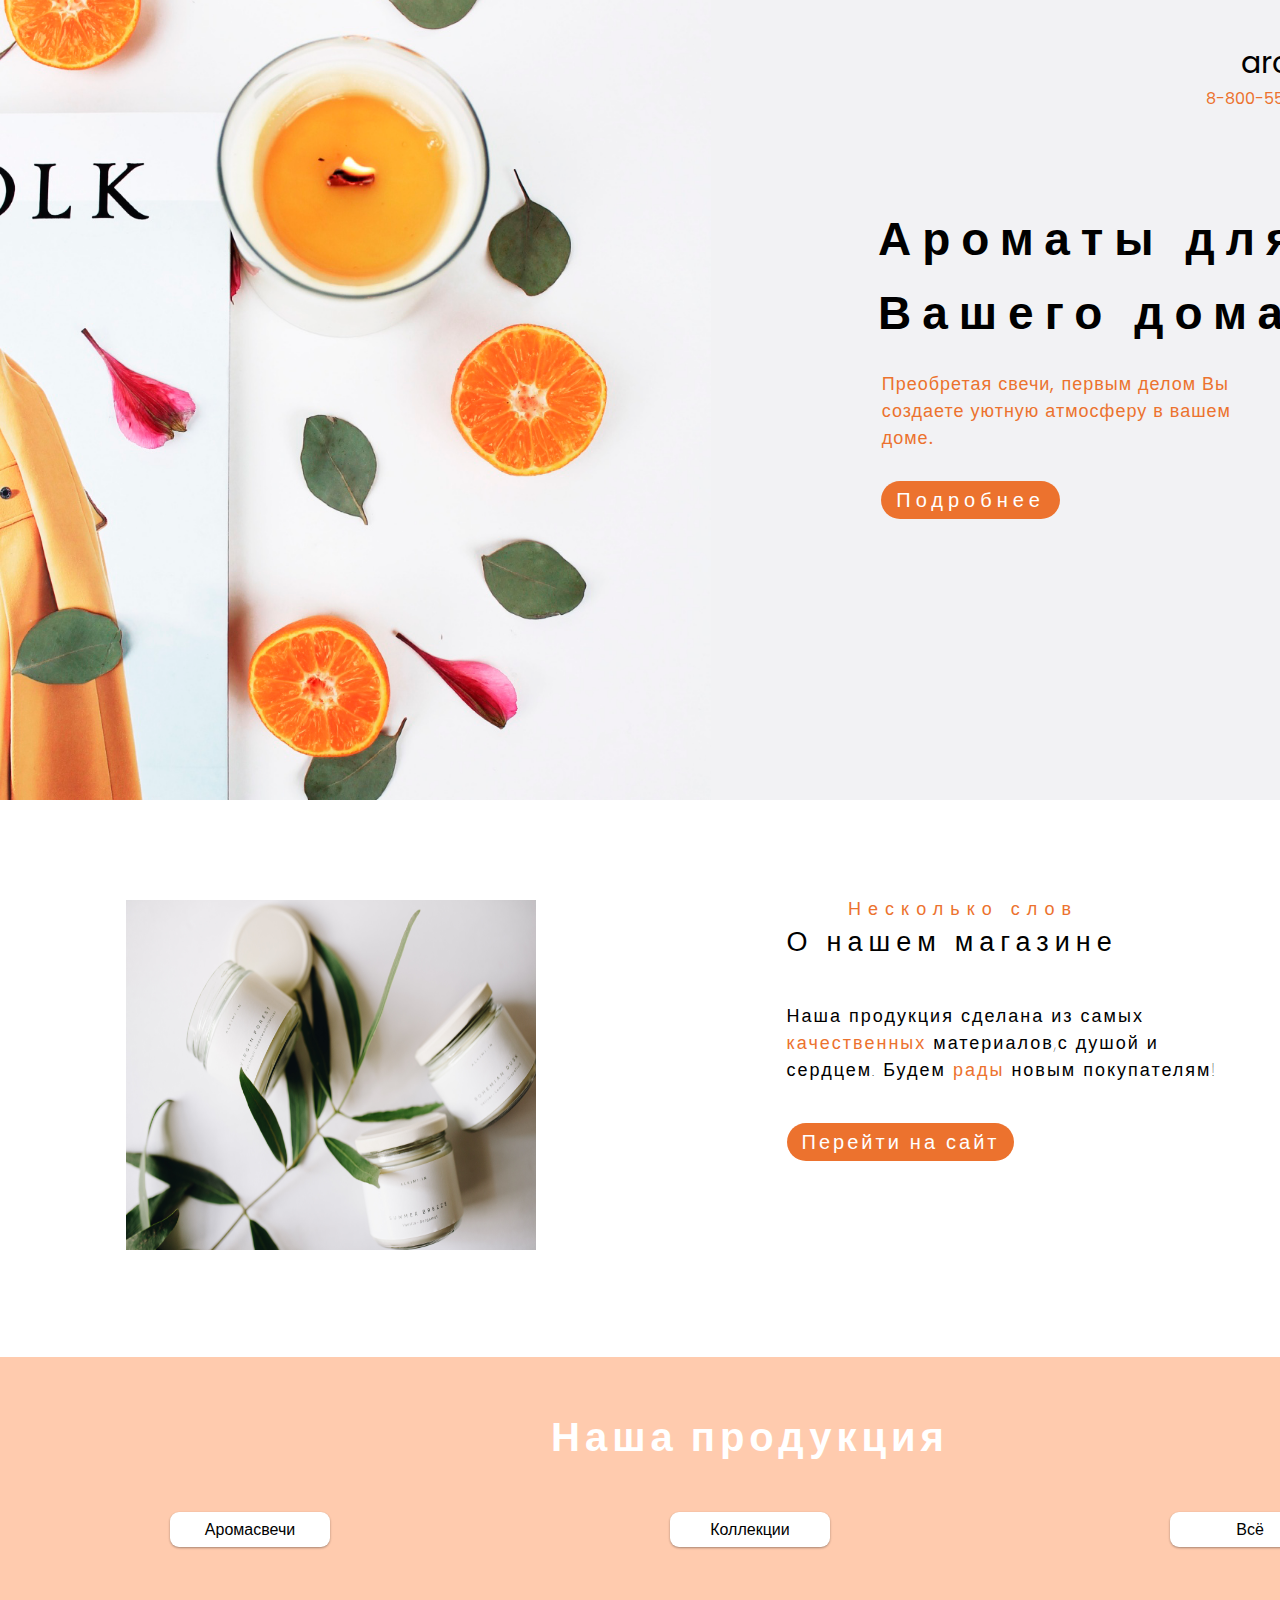
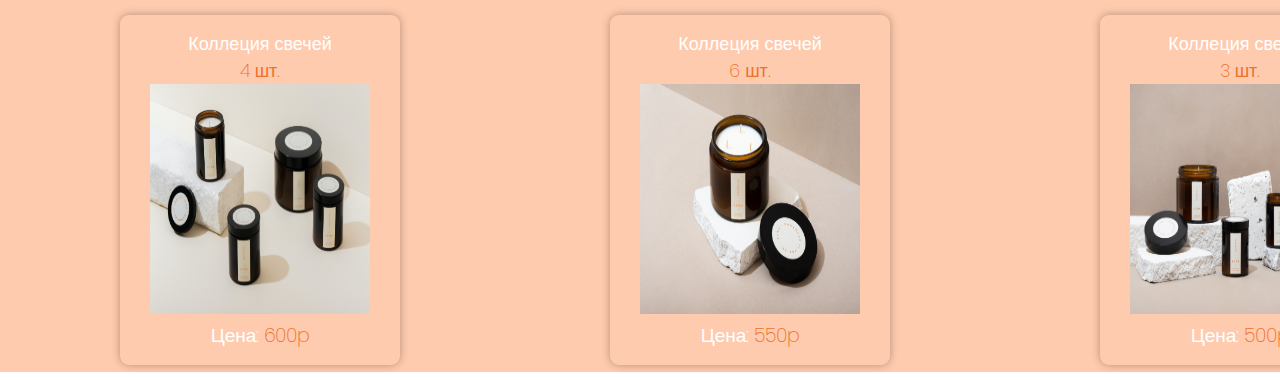
<file: landing/aromalanding-main/AromaCandles/Index.html>
<!DOCTYPE html>
<html lang="en">
<head>
    <meta charset="UTF-8">
    <link rel="preconnect" href="https://fonts.gstatic.com">
    <link href="https://fonts.googleapis.com/css2?family=Poppins:wght@200&display=swap" rel="stylesheet">
    <link rel="stylesheet" href="style.css">
    <title>Аромасвечи для Вашего дома</title>
</head>
<body>
<header class="header">
    <div class="container">
        <div class="header-content">
            <div class="logo">
                <p>aromacandles</p>
            </div>
            <div class="call">
                <p class="telephone">8-800-555-55-55</p>
                <p class="order">Заказать звонок</p>
            </div>

            <div class="heading">
                <h1>Ароматы для <br> Вашего дома <span class="color">.</span></h1>
            </div>

            <div class="slogan2">
                <p>Преобретая свечи, первым делом Вы <br> создаете уютную атмосферу в вашем <br> доме.</p>
            </div>

            <div class="button">
                <a href="#">Подробнее</a>
            </div>

        </div>
    </div>
    </div>
    </div>
</header>

<section>
    <div class="container">
        <div class="block-2">
            <div class="pic">
                <img src="img/pic1.jpg" alt="" class="pic1">
            </div>

            <div class="heading-1">
                <p>Несколько слов</p>

                <h1>О нашем магазине</h1>

                <h3>Наша продукция сделана из самых<br>
                    <span class="color-2">качественных</span> материалов,с душой и<br>
                    сердцем. Будем <span class="color-2">рады</span> новым покупателям!
                </h3>

                <div class="button-2">
                    <a href="#">Перейти на сайт</a>
                </div>
            </div>
        </div>
    </div>
</section>

<section id="bg-block-3">
    <div class="container">
        <div class="block-3">
            <div class="heading-3">
                <h1>Наша продукция</h1>
            </div>

            <input type="radio" id="candles" name="color"/>
            <input type="radio" id="collection" name="color"/>
            <input type="radio" id="reset" name="color"/>
            <div class="filter">
                <label class="candle" for="candles">Аромасвечи</label>
                <label for="collection">Коллекции</label>
                <label for="reset">Всё</label>
            </div>

            <div class="title candles">
                <div class="candle-content">
                    <p>Аромасвеча с запахом<br><span class="color-2">"Ваниль"</span></p>
                    <a href="#"><img src="img/marta-filipczyk-I4jARkMPCEo-unsplash.jpg" alt="#" class="picture"></a>
                    <p>Наполнит ваш дом<br>уютом и теплом</p>
                    <p class="price">Цена: <span class="color-2">350p</span></p>
                </div>

                <div class="candle-content">
                    <p>Аромасвеча с запахом<br><span class="color-2">"Миндаль"</span></p>
                    <a href="#"><img src="img/noelle-australia-tykgm1UJXA4-unsplash.jpg" alt="#" class="picture"></a>
                    <p>Наполнит ваш дом сладким<br>и манящим ароматом</p>
                    <p class="price">Цена: <span class="color-2">400p</span></p>
                </div>

                <div class="candle-content">
                    <p>Аромасвеча с запахом<br><span class="color-2">"Бергамот"</span></p>
                    <a href="#"><img src="img/svitlana-P8l7cPKzcek-unsplash.jpg" alt="#" class="picture"></a>
                    <p>Наполнит ваш дом <br>гостеприимной атмосферой </p>
                    <p class="price">Цена: <span class="color-2">450p</span></p>
                </div>
            </div>


        </div>

        <div class="title collection">
            <div class="collection-content">
                <p>Коллеция свечей<br> <span class="color-2">4 шт.</span></p>
                <a href="#"><img src="img/luma-candles-59KYLY3vSJk-unsplash.jpg" alt="" class="picture"></a>
                <p class="price">Цена: <span class="color-2">600p</span></p>
            </div>

            <div class="collection-content">
                <p>Коллеция свечей<br> <span class="color-2">6 шт.</span></p>
                <a href="#"><img src="img/luma-candles-B0G8xzwTVWc-unsplash.jpg" alt="" class="picture"></a>
                <p class="price">Цена: <span class="color-2">550p</span></p>
            </div>

            <div class="collection-content">
                <p>Коллеция свечей<br> <span class="color-2">3 шт.</span></p>
                <a href="#"><img src="img/luma-candles-jQKeCGR7PL4-unsplash.jpg" alt="" class="picture"></a>
                <p class="price">Цена: <span class="color-2">500p</span></p>
            </div>
        </div>
    </div>
    </div>
</section>

<section>
    <div class="container">

    </div>
</section>
</body>
</html>
</file>
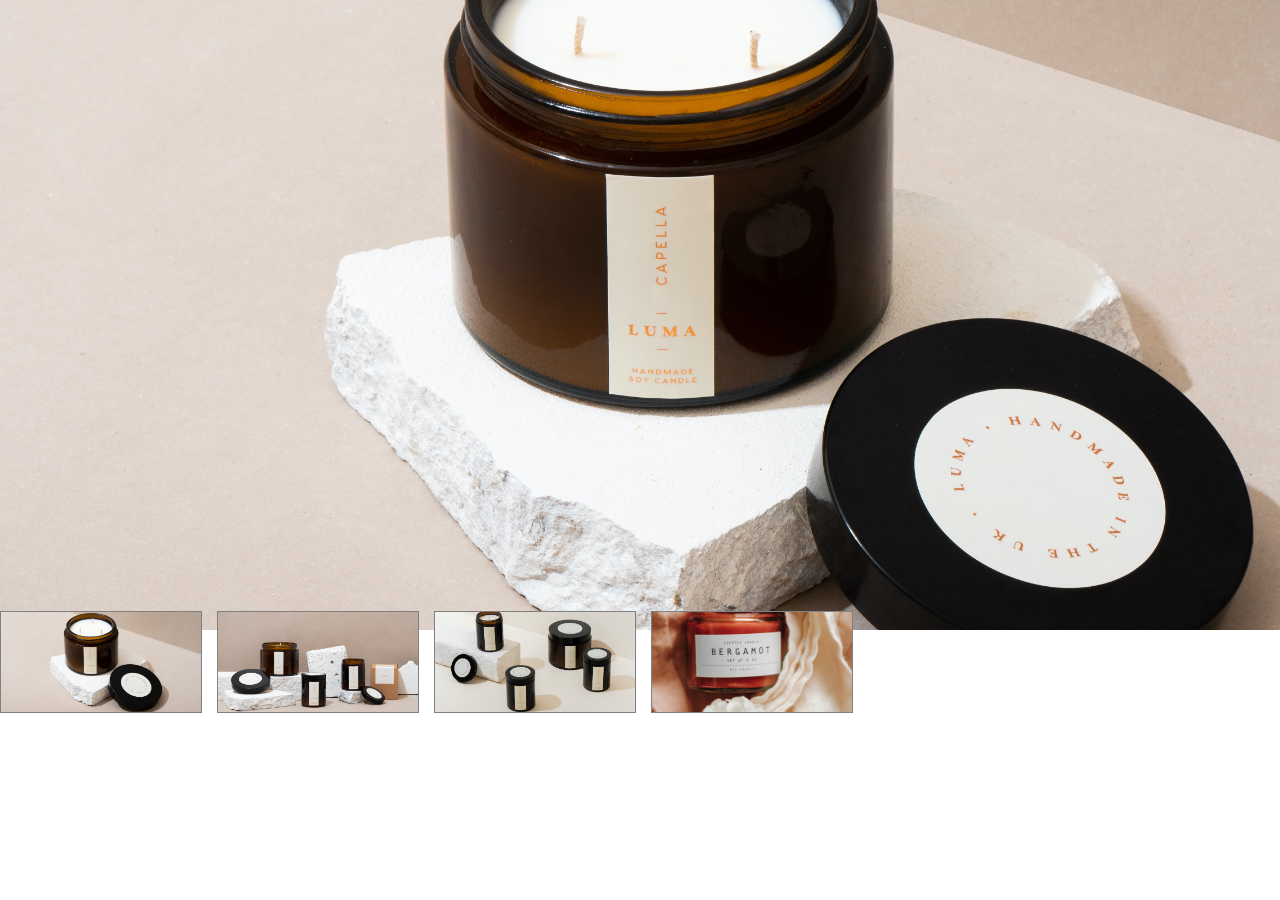
<file: landing/aromalanding-main/AromaCandles/test.html>
<!DOCTYPE html>
<html lang="en">
<head>
    <meta charset="UTF-8">
    <link rel="stylesheet" href="teststyle.css">
    <title>Slider HTML/CSS</title>
</head>
<body>
<div class="container">
    <div class="slider">
        <div class="slides">
            <input type="radio" name="slides" id="slide-1" checked>
            <div class="slide slide-one"></div>
            <input type="radio" name="slides" id="slide-2">
            <div class="slide slide-two"></div>
            <input type="radio" name="slides" id="slide-3">
            <div class="slide slide-three"></div>
            <input type="radio" name="slides" id="slide-4">
            <div class="slide slide-four"></div>
        </div>

        <div class="buttons">
            <label for="slide-1" class="slide-one" style="width: 200px; height: 100px"></label>
            <label for="slide-2" class="slide-two" style="width: 200px; height: 100px"></label>
            <label for="slide-3" class="slide-three" style="width: 200px; height: 100px"></label>
            <label for="slide-4" class="slide-four" style="width: 200px; height: 100px"></label>
        </div>
    </div>
</div>
</body>
</html>
</file>
<file: landing/aromalanding-main/AromaCandles/style.css>
* {
    margin: 0;
    padding: 0;
    font-family: 'Poppins', sans-serif;
}

.container {
    width: 1500px;

    margin: 0 auto;
    /*border: solid red;*/
}

.header {
    background: url("img/bg1.png") no-repeat center/cover;
    height: 800px;
}

.logo {
    display: flex;
    justify-content: flex-end;
    font-size: 30px;
}

.logo p {
    margin-top: 40px;
    margin-right: 40px;
}

.call {
    display: flex;
    justify-content: flex-end;
}

.order {
    margin-left: 15px;
    background: #EC722E;
    border-radius: 100px;
    padding: 2px 7px 2px 7px;
    color: white;
    font-weight: 500;
}

.telephone {
    color: #EC722E;
}

.color {
    color: #EC722E;
    font-size: 50px;
}

.heading {
    font-size: 23px;
    letter-spacing: 11px;
    font-weight: 200;
    display: flex;
    justify-content: flex-end;
    margin-right: 160px;
    margin-top: 90px;
}

.slogan2 p {
    font-size: 18px;
    letter-spacing: 1px;
    color: #EC722E;
}

.slogan2 p {
    display: flex;
    justify-content: flex-end;
    margin-right: 269px;
    margin-top: 20px;
}

.button a {
    text-decoration: none;
    color: white;
    background: #EC722E;
    border-radius: 100px;
    padding: 4px 15px 4px 15px;
    font-size: 20px;
    letter-spacing: 5px;
}

.button {
    display: flex;
    justify-content: flex-end;
    margin-right: 440px;
    margin-top: 30px;
}


.block-2 {
    display: flex;
    justify-content: space-around;
}

.pic1 {
    height: 350px;
    width: 410px;
    margin-top: 100px;
}

.heading-1 {
    margin-top: 95px;
    margin-right: 10px;
}

.heading-1 p {
    text-align: center;
    margin-right: 225px;
    color: #EC722E;
    font-size: 18px;
    letter-spacing: 7px;
}

.heading-1 h3 {
    font-size: 18px;
    margin-top: 40px;
    font-weight: 100;
    letter-spacing: 2px;
}

.heading-1 h1 {
    margin-right: 100px;
    font-size: 27px;
    letter-spacing: 6px;
    font-weight: 300;
}

.button-2 {
    display: flex;
    justify-content: flex-end;
    margin-right: 350px;
    margin-top: 40px;
}

.button-2 a {
    text-decoration: none;
    color: white;
    background: #EC722E;
    border-radius: 100px;
    padding: 4px 15px 4px 15px;
    font-size: 20px;
    letter-spacing: 3px;
}

.color-2 {
    color: #EC722E;
}

#bg-block-3 {
    background: #FFCBAE;
    margin-top: 100px;
    /*height: 800px;*/
}

.heading-3 {
    color: white;
    font-weight: 100;
    letter-spacing: 5px;
    font-size: 20px;
    text-align: center;
    padding-top: 50px;
}

.picture {
    width: 220px;
    height: 230px;

}


/* Фильтр товаров*/
input[type="radio"] {
    display: none;
}


label { /*Стили для кнопок переключения*/
    width: 150px;
    float: left;
    text-align: center;
    background: #ffffff;
    box-shadow: 0 1px 3px rgba(0, 0, 0, 0.12), 0 1px 2px rgba(0, 0, 0, 0.24);
    color: #000;
    padding: 5px;
    margin: 15px;
    margin-bottom: 30px;
    cursor: pointer;
    border-radius: 9px;
}

/*label {*/
/*    color: black;*/
/*}*/

/*Стили для кнопок переключения*/

#candles:not(:checked) ~ #reset:not(:checked) ~ .candles {
    display: none;
}
#blago:not(:checked) ~ #reset:not(:checked) ~ .blago {
    display: none;
}
#collection:not(:checked) ~ #reset:not(:checked) ~ .collection {
    display: none;
}

/*input[type="radio"][id="candles"]:checked + label,*/
/*input[type="radio"][id="collection"]:checked + label,*/
/*input[type="radio"][id="blago"]:checked + label,*/
/*input[type="radio"][id="reset"]:checked + label*/
/*{*/
/*    background: #ec722e;*/
/*    color: white;*/
/*}*/

/*!*#candles:active ~ .title-candles{*!*/
/*!*    display: none;*!*/
/*!*}*!*/

/*input[type="radio"][id="candles"]:checked ~ .collection,*/
/*input[type="radio"][id="candles"]:checked ~ .blago,*/
/*input[type="radio"][id="collection"]:checked ~ .candles,*/
/*input[type="radio"][id="collection"]:checked ~ .blago,*/
/*input[type="radio"][id="blago"]:checked ~ .candles,*/
/*input[type="radio"][id="blago"]:checked ~ .collection*/
/*{*/
/*    width: 0;*/
/*    height: 0;*/
/*    padding: 0;*/
/*    margin: 0;*/
/*    opacity: 0;*/
/*}*/


.filter {
    display: flex;
    justify-content: space-around;
    padding-top: 30px;
}

.title {
    transition: all 1s;
    margin: 0.5%;
    padding: 0.5%;
    margin-top: 30px;

}


.candle-content {
    color: white;
    font-weight: 500;
    text-align: center;
    font-size: 18px;

    background: #FFCBAE;
    box-shadow: 0 0 10px rgba(0, 0, 0, 0.3);
    padding: 15px;
    border-radius: 9px;
    width: 250px;
}

.candles {
    display: flex;
    justify-content: space-around;
}

.blago{
    display: flex;
    justify-content: space-around;
}

.collection{
    display: flex;
    justify-content: space-around;
}

.price {
    font-size: 19px;
}

.blago-content {
    color: white;
    font-weight: 200;
    text-align: center;
    font-size: 18px;

    background: #FFCBAE;
    box-shadow: 0 0 10px rgba(0, 0, 0, 0.3);
    padding: 15px;
    border-radius: 9px;
    width: 250px;
}

.blago {
    display: flex;
    justify-content: space-around;
}

.collection {
    display: flex;
    justify-content: space-around;
}

.collection-content{
    color: white;
    font-weight: 200;
    text-align: center;
    font-size: 18px;

    background: #FFCBAE;
    box-shadow: 0 0 8px rgba(0, 0, 0, 0.3);
    padding: 15px;
    border-radius: 9px;
    width: 250px;
}
</file>
<file: landing/aromalanding-main/AromaCandles/teststyle.css>
* {
    margin: 0;
    padding: 0;
}

body {
    background-color: #fff;
}

.container{
    width: 1500px;
    margin: 0 auto;
}

.slider{
    min-height: 600px;
    width: 100%;
    position: relative;
    padding-top: 30px;
}

.slide{
    opacity: 0;
    position: absolute;
    top: 0;
    left: 0;
    min-height: 600px;
}

label{
    border: grey 1px solid;
    display: block;
    width: 150px;
    height: 100px;
    margin-right: 15px;
}

.slide-one{
    width: 100%;
    background: url("img/luma-candles-B0G8xzwTVWc-unsplash.jpg");
    background-position: center center;
    background-size: cover;
}

.slide-two{
    width: 100%;
    background:url("img/luma-candles-jQKeCGR7PL4-unsplash.jpg");
    background-position: center center;
    background-size: cover;
}

.slide-three{
    width: 100%;
    background:url("img/luma-candles-59KYLY3vSJk-unsplash.jpg");
    background-position: center center;
    background-size: cover;
}

.slide-four{
    width: 100%;
    background:url("img/svitlana-P8l7cPKzcek-unsplash.jpg");
    background-position: center center;
    background-size: cover;
}

input{
    display: none;
}

.buttons{
    display: flex;
    position: absolute;
    top:97%;
}

.buttons >label:hover{
    opacity: 90%;
    transform: scale(1.1);
}

[id^='slide']:checked +.slide{
    opacity: 1;
    transition: opacity 2s;
    transform: scale(1.1);
}
</file>
